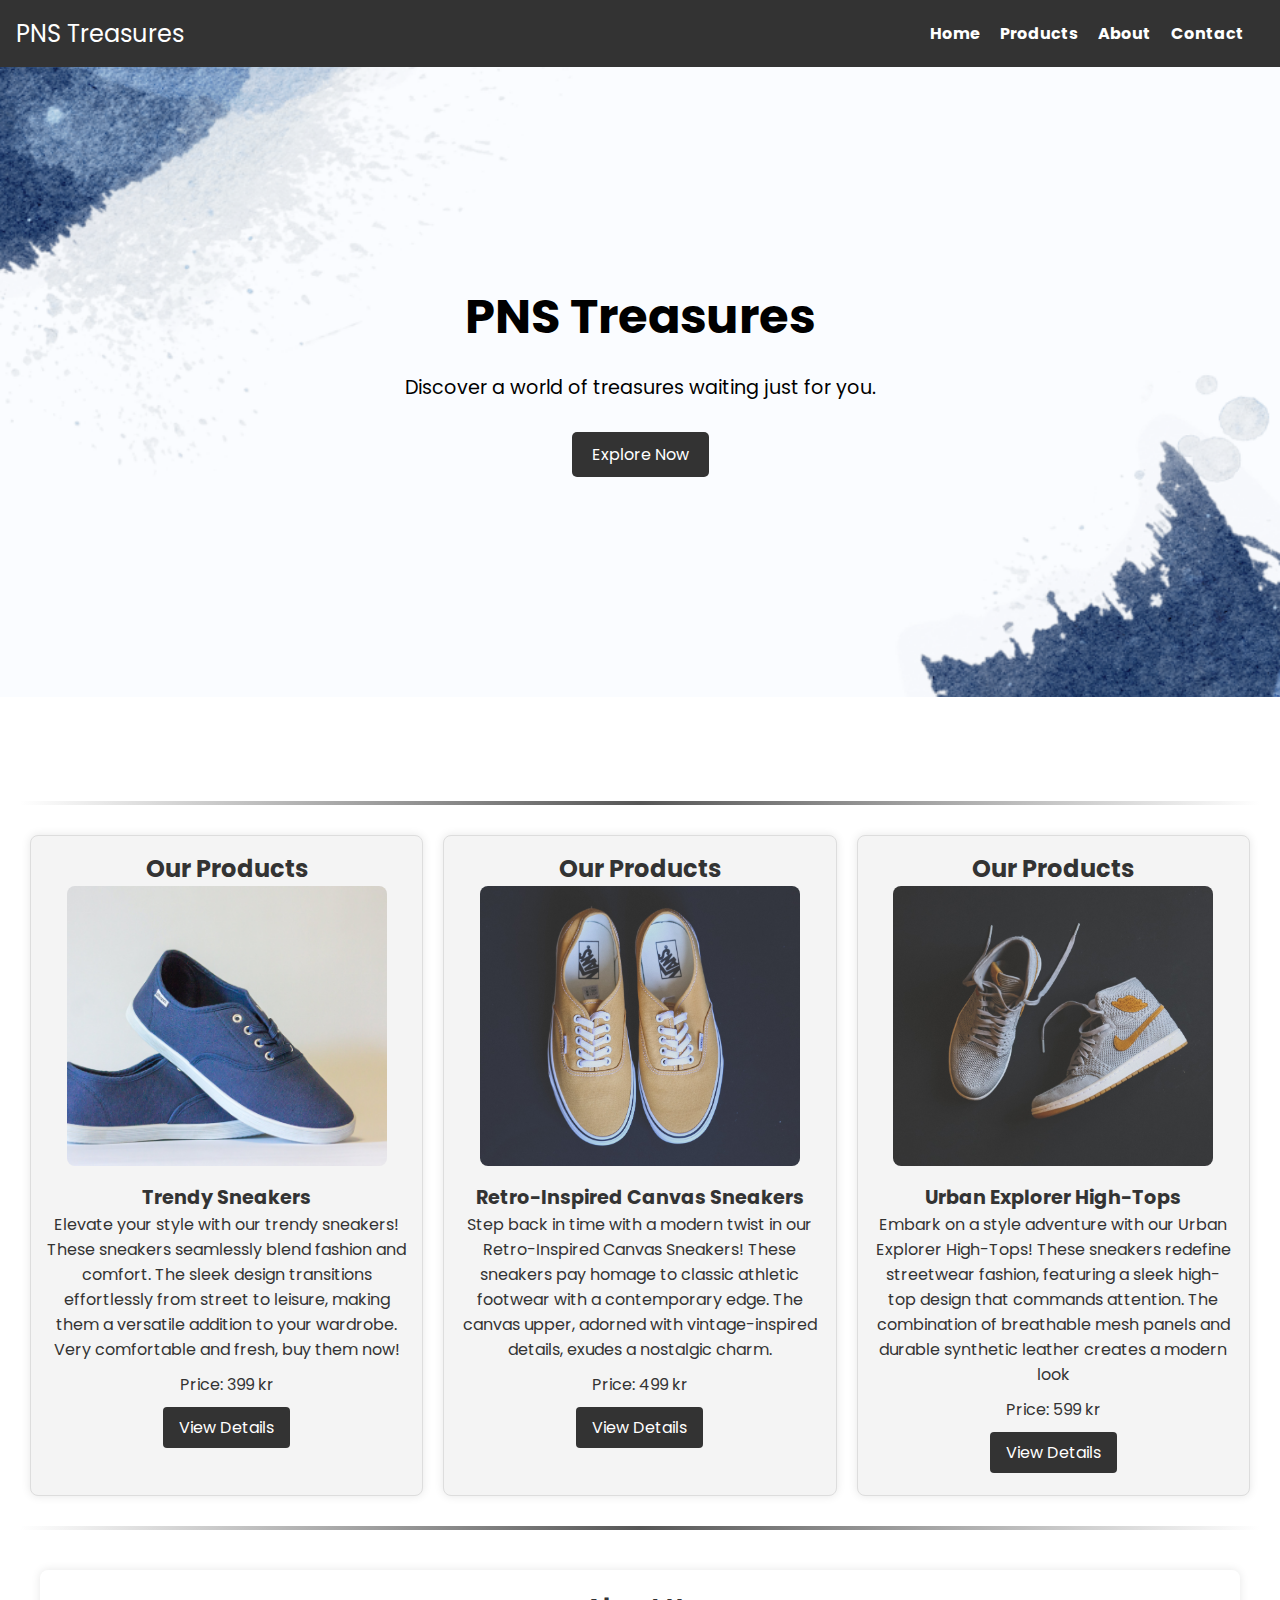
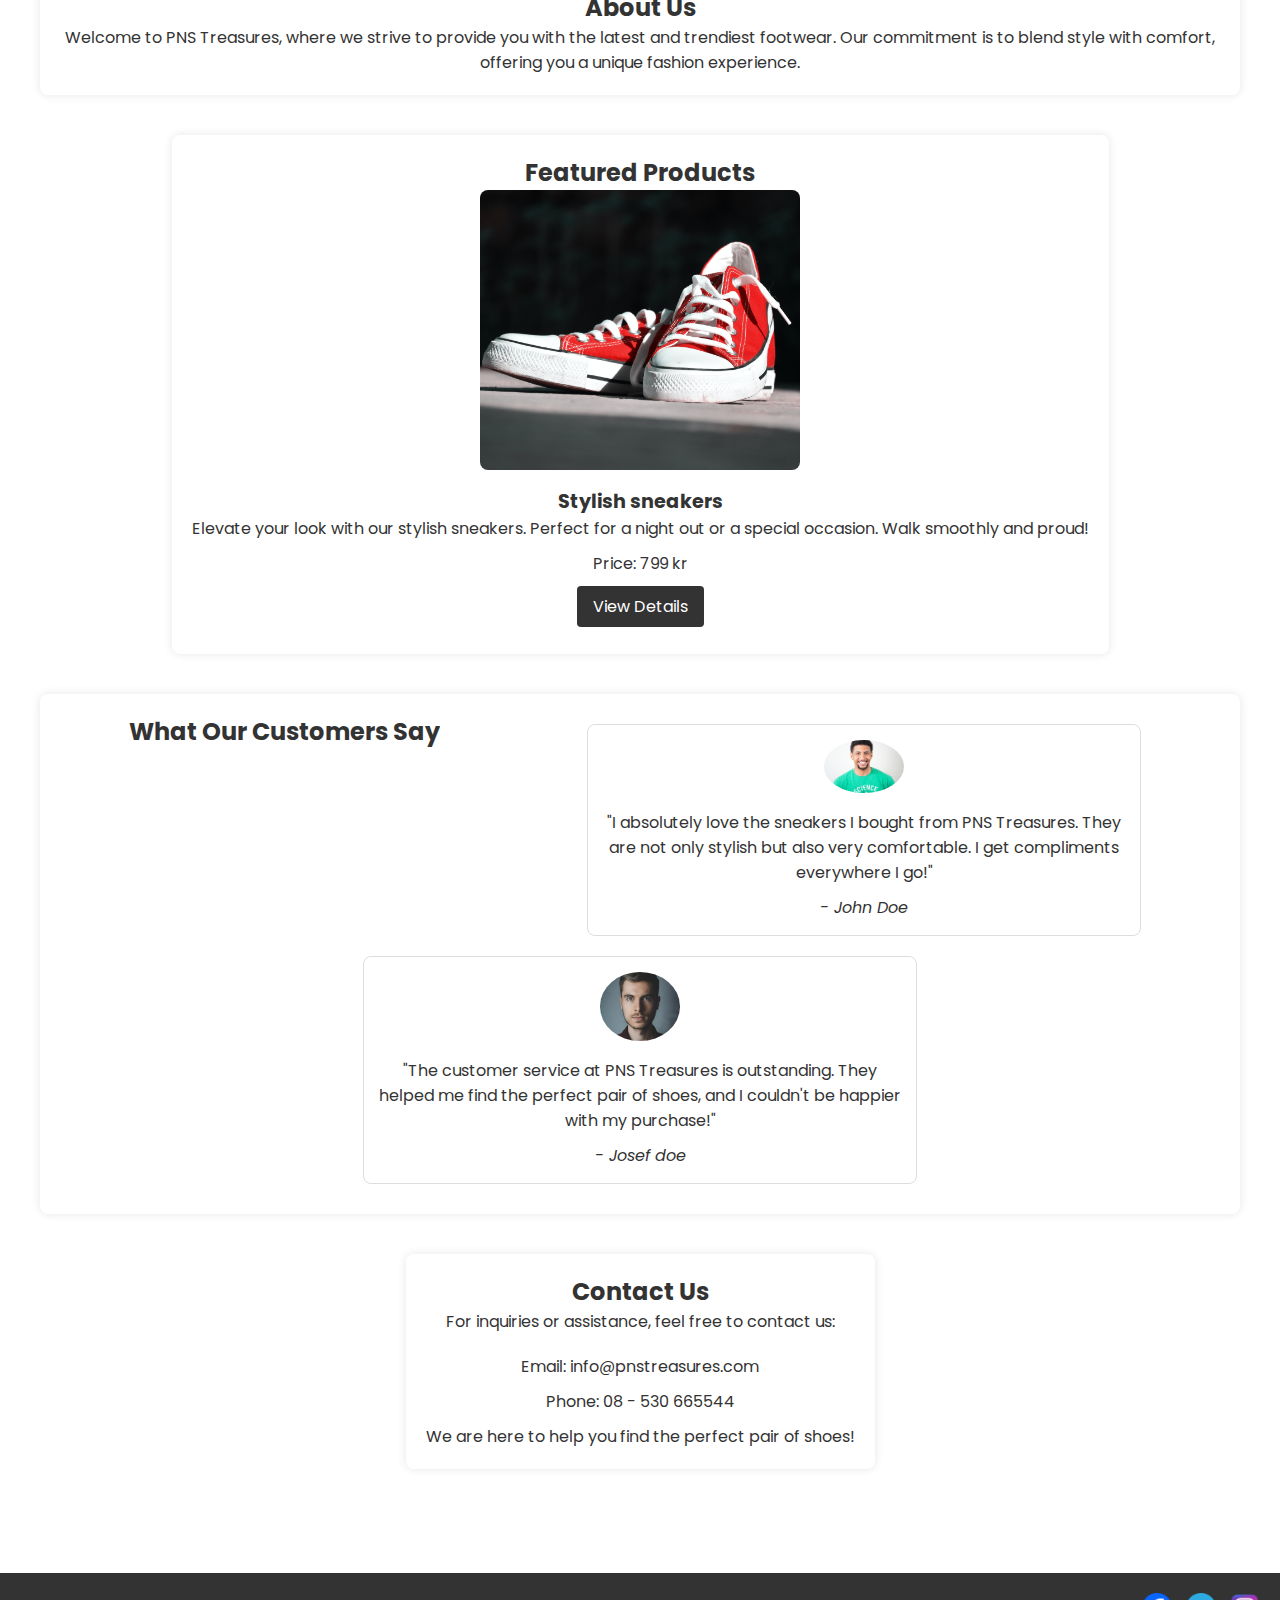
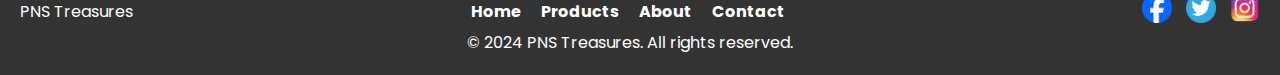
<file: index.html>
<!DOCTYPE html>
<html lang="en">
<head>
    <meta charset="UTF-8">
    <meta name="viewport" content="width=device-width, initial-scale=1.0">
    <link rel="stylesheet" href="style.css">
    <link href="https://fonts.googleapis.com/css2?family=Poppins:ital@1&display=swap" rel="stylesheet">
    <title>PNS Treasures</title>
</head>
<body>

    <!-- NAVBAR -->
    <header>
        <div class="logo">PNS Treasures</div>
        <input type="checkbox" id="menu-toggle">
        <label for="menu-toggle" class="burger-menu">&#9776;</label>
        <nav>
            <ul class="nav-links">
                <li><a href="index.html">Home</a></li>
                <li><a href="products.html">Products</a></li>
                <li><a href="about.html">About</a></li>
                <li><a href="contact.html">Contact</a></li>
            </ul>
        </nav>
    </header>    
    
    <!-- HERO SECTION -->
    <section class="hero-section">
        <div class="hero-content">
            <h1>PNS Treasures</h1>
            <p>Discover a world of treasures waiting just for you.</p>
            <a href="products.html" class="hero-button">Explore Now</a>
        </div>
    </section>
    <main>
 <!-- DIVIDER -->
    <div class="divider"></div>

   <!-- SECTION CONTENT -->
        <section class="products-section">
            <h2>Our Products</h2>
            <div class="product">
                <img class="home-products" src="IMG/Shoe1.jpg" alt="Product 1">
                <h3>Trendy Sneakers</h3>
                <p>Elevate your style with our trendy sneakers! These sneakers seamlessly blend fashion and comfort. 
                    The sleek design transitions effortlessly from street to leisure, making them a versatile addition to your wardrobe.
                    Very comfortable and fresh, buy them now! 
                </p>
                <p>Price: 399 kr</p>
                <a href="products.html" class="view-details-btn">View Details</a>
            </div>
        </section>

        <section class="products-section">
            <h2>Our Products</h2>
            <div class="product">
                <img class="home-products" src="IMG/Shoe2.jpg" alt="Product 1">
                <h3>Retro-Inspired Canvas Sneakers</h3>
                <p>Step back in time with a modern twist in our Retro-Inspired Canvas Sneakers! These sneakers pay homage to classic athletic footwear with a contemporary edge. 
                    The canvas upper, adorned with vintage-inspired details, exudes a nostalgic charm.
                </p>
                <p>Price: 499 kr</p>
                <a href="products.html" class="view-details-btn">View Details</a>
            </div>
        </section>

        <section class="products-section">
            <h2>Our Products</h2>
            <div class="product">
                <img class="home-products" src="IMG/Shoe3.jpg" alt="Product 1">
                <h3>Urban Explorer High-Tops</h3>
                <p>Embark on a style adventure with our Urban Explorer High-Tops! These sneakers redefine streetwear fashion, featuring a sleek high-top design that commands attention. 
                    The combination of breathable mesh panels and durable synthetic leather creates a modern look
                </p>
                <p>Price: 599 kr</p>
                <a href="products.html" class="view-details-btn">View Details</a>
            </div>
        </section>

        
    <!-- DIVIDER -->
    <div class="divider"></div>

        <!-- ABOUT SECTION -->
    <section class="about-section">
        <h2>About Us</h2>
        <p>Welcome to PNS Treasures, where we strive to provide you with the latest and trendiest footwear. 
            Our commitment is to blend style with comfort, offering you a unique fashion experience.
        </p>
    </section>

    <!-- FEATURED PRODUCTS SECTION -->
    <section class="featured-products">
        <h2>Featured Products</h2>
        <div class="product">
            <img class="home-products" src="IMG/Shoe4.jpg" alt="Featured Product 1">
            <h3>Stylish sneakers</h3>
            <p>Elevate your look with our stylish sneakers. Perfect for a night out or a special occasion. Walk smoothly and proud!</p>
            <p>Price: 799 kr</p>
            <a href="products.html" class="view-details-btn">View Details</a>
        </div>
    </section>

    <!-- TESTIMONIALS SECTION -->
    <section class="testimonials">
        <h2>What Our Customers Say</h2>
        <div class="testimonial">
            <img src="IMG/Person1.jpg" alt="Customer 1">
            <p>"I absolutely love the sneakers I bought from PNS Treasures. They are not only stylish but also very comfortable. I get compliments everywhere I go!"</p>
            <p class="customer-name">- John Doe</p>
        </div>
        <div class="testimonial">
            <img src="IMG/Person2.jpg" alt="Customer 2">
            <p>"The customer service at PNS Treasures is outstanding. They helped me find the perfect pair of shoes, and I couldn't be happier with my purchase!"</p>
            <p class="customer-name">- Josef doe</p>
        </div>

    </section>

    <!-- CONTACT SECTION -->
    <section class="contact-section">
        <h2>Contact Us</h2>
        <p>For inquiries or assistance, feel free to contact us:</p>
        <div class="contact-details">
            <p>Email: info@pnstreasures.com</p>
            <p>Phone: 08 - 530 665544</p>
        </div>
        <p>We are here to help you find the perfect pair of shoes!</p>
    </section>

    </main>

    <!-- FOOTER -->
    <footer>
        <div class="footer-content">
            <div class="footer-logo">
                <p>PNS Treasures</p>
            </div>
            <div class="footer-links">
                <ul>
                    <li><a href="index.html">Home</a></li>
                    <li><a href="products.html">Products</a></li>
                    <li><a href="about.html">About</a></li>
                    <li><a href="contact.html">Contact</a></li>
                </ul>
            </div>
            <div class="social-icons">
                <a href="#" target="_blank"><img src="IMG/Facebook_Logo_2023.png" alt="Facebook"></a>
                <a href="#" target="_blank"><img src="IMG/twitter-3-logo-png-transparent.png" alt="Twitter"></a>
                <a href="#" target="_blank"><img src="IMG/Instagram.png" alt="Instagram"></a>
            </div>
        </div>
        <p class="footer-p">&copy; 2024 PNS Treasures. All rights reserved.</p>
    </footer>
</body>
</html>
</file>
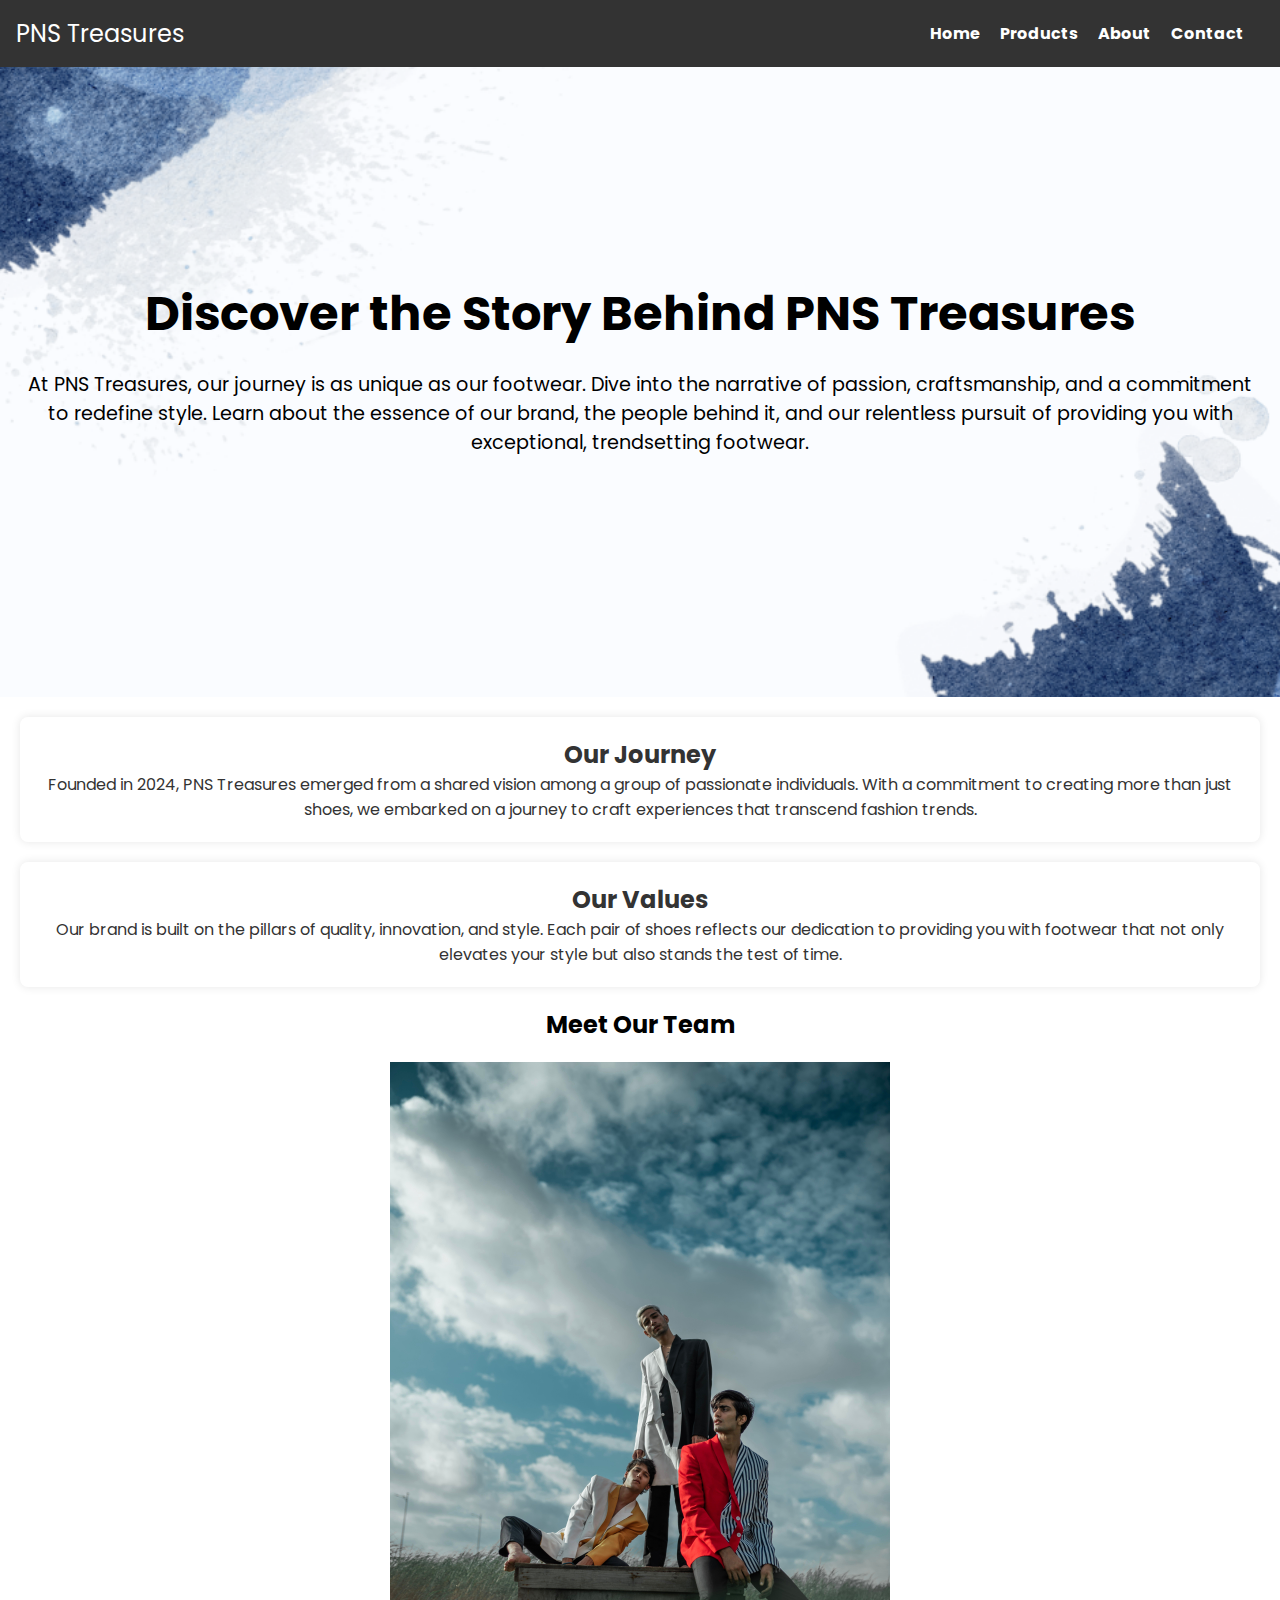
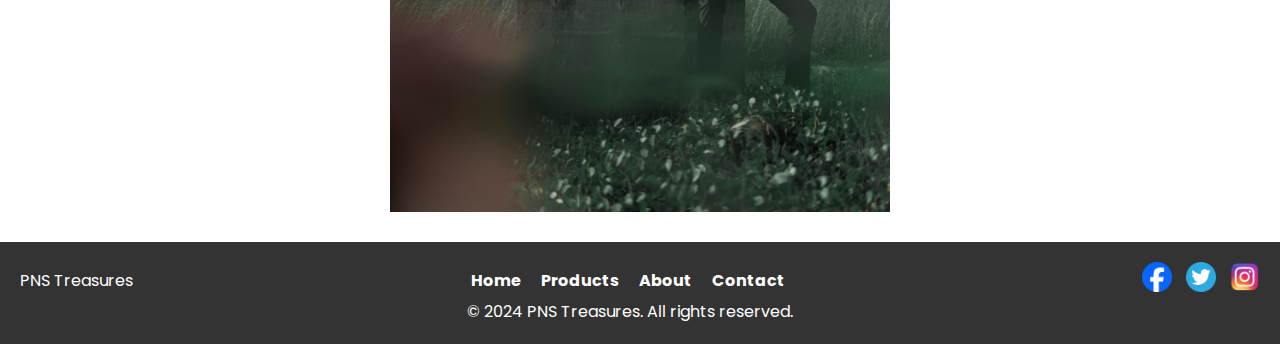
<file: About.html>
<!DOCTYPE html>
<html lang="en">
<head>
    <meta charset="UTF-8">
    <meta name="viewport" content="width=device-width, initial-scale=1.0">
    <link rel="stylesheet" href="style.css">
    <link rel="preconnect" href="https://fonts.googleapis.com">
<link rel="preconnect" href="https://fonts.gstatic.com" crossorigin>
<link href="https://fonts.googleapis.com/css2?family=Poppins:ital@1&display=swap" 
rel="stylesheet">
    <title>PNS Treasures</title>
</head>
<body>
    
    <!-- NAVBAR -->
    <header>
        <div class="logo">PNS Treasures</div>
        <input type="checkbox" id="menu-toggle">
        <label for="menu-toggle" class="burger-menu">&#9776;</label>
        <nav>
            <ul class="nav-links">
                <li><a href="index.html">Home</a></li>
                <li><a href="products.html">Products</a></li>
                <li><a href="about.html">About</a></li>
                <li><a href="contact.html">Contact</a></li>
            </ul>
        </nav>
    </header>  

        <!-- HERO SECTION -->
        <section class="hero-section">
            <div class="hero-content">
                <h1>Discover the Story Behind PNS Treasures</h1>
                <p>At PNS Treasures, our journey is as unique as our footwear. 
                    Dive into the narrative of passion, craftsmanship, and a commitment to redefine style. 
                    Learn about the essence of our brand, the people behind it, and our relentless pursuit of providing you with exceptional, 
                    trendsetting footwear.
                </p>
            </div>
        </section>

        <!-- ABOUT SECTION -->
        <section class="about-section">
            <h2>Our Journey</h2>
            <p>Founded in 2024, PNS Treasures emerged from a shared vision among a group of passionate individuals. 
                With a commitment to creating more than just shoes, we embarked on a journey to craft 
                experiences that transcend fashion trends.
            </p>
        </section>

        <section class="about-section">
            <h2>Our Values</h2>
            <p>Our brand is built on the pillars of quality, innovation, and style. 
                Each pair of shoes reflects our dedication to providing you with footwear that not only elevates your style but also stands 
                the test of time.
            </p>
        </section>

        <section class="team-section">
            <h2>Meet Our Team</h2>
            <img src="IMG/PNS-represent.jpg" alt="PNS Treasures Team" width="500" height="700">
        </section>
    
    <!-- FOOTER -->
    <footer>
        <div class="footer-content">
            <div class="footer-logo">
                <p>PNS Treasures</p>
            </div>
            <div class="footer-links">
                <ul>
                    <li><a href="index.html">Home</a></li>
                    <li><a href="products.html">Products</a></li>
                    <li><a href="about.html">About</a></li>
                    <li><a href="contact.html">Contact</a></li>
                </ul>
            </div>
            <div class="social-icons">
                <a href="#" target="_blank"><img src="IMG/Facebook_Logo_2023.png" alt="Facebook"></a>
                <a href="#" target="_blank"><img src="IMG/twitter-3-logo-png-transparent.png" alt="Twitter"></a>
                <a href="#" target="_blank"><img src="IMG/Instagram.png" alt="Instagram"></a>
            </div>
        </div>
        <p class="footer-p">&copy; 2024 PNS Treasures. All rights reserved.</p>
    </footer>
</body>
</html>
</file>
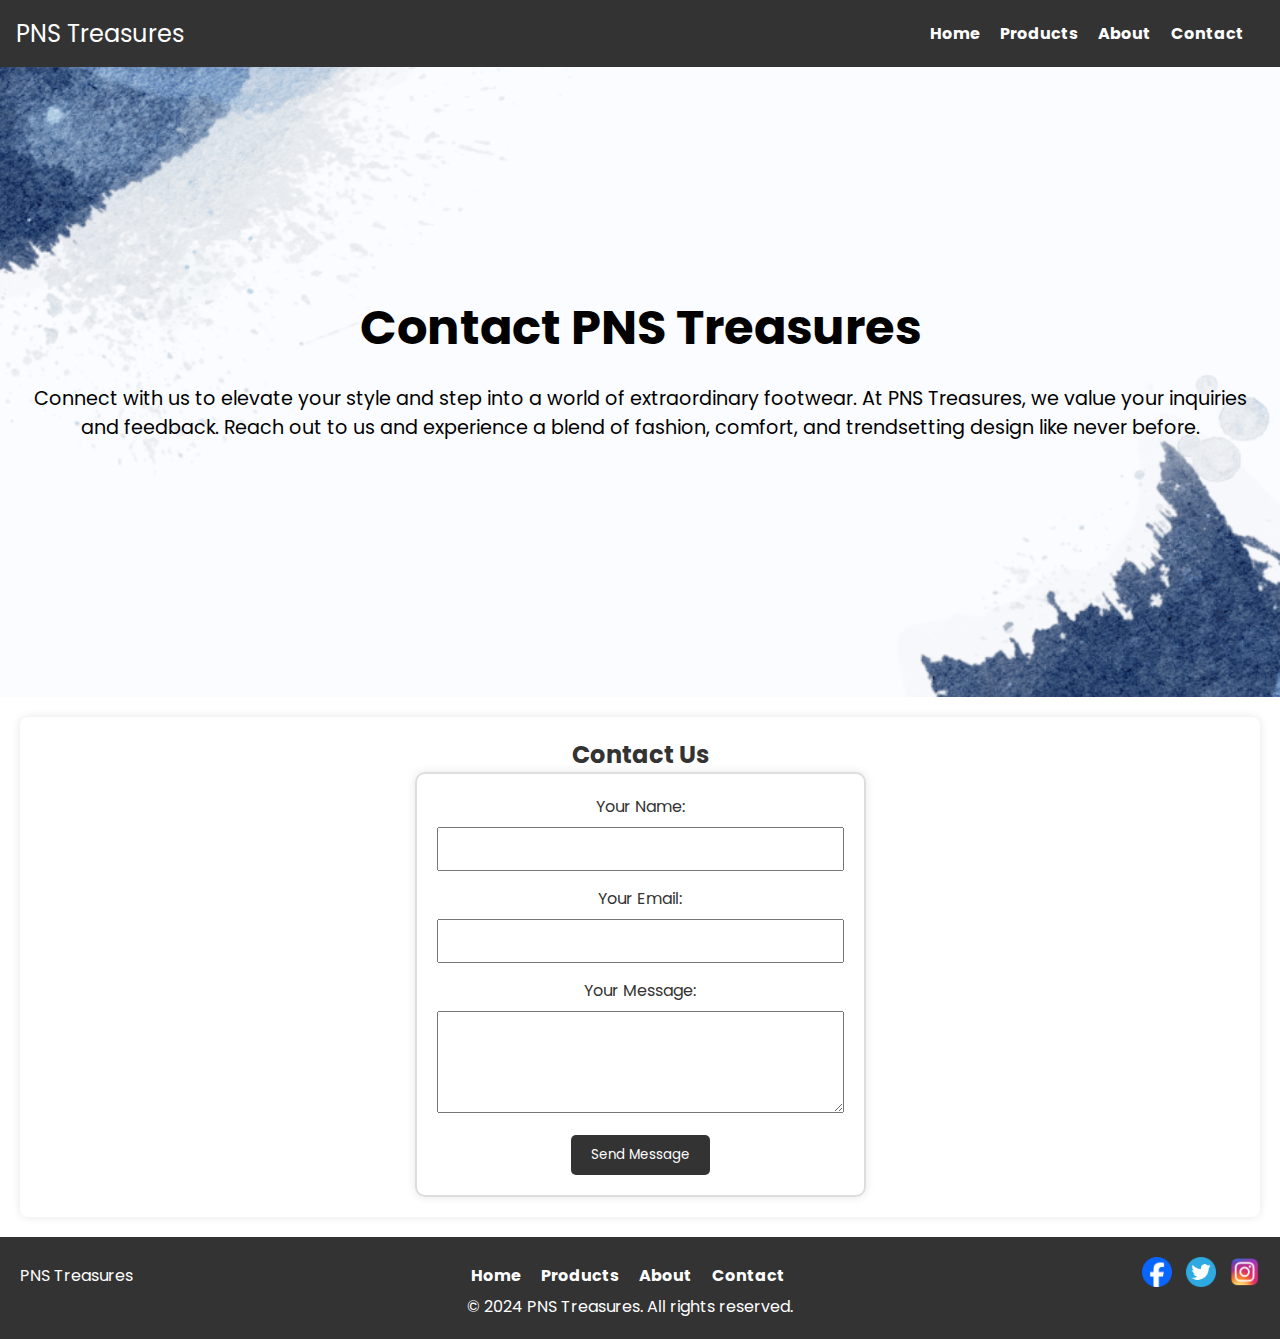
<file: Contact.html>
<!DOCTYPE html>
<html lang="en">
<head>
    <meta charset="UTF-8">
    <meta name="viewport" content="width=device-width, initial-scale=1.0">
    <link rel="stylesheet" href="style.css">
    <link rel="preconnect" href="https://fonts.googleapis.com">
<link rel="preconnect" href="https://fonts.gstatic.com" crossorigin>
<link href="https://fonts.googleapis.com/css2?family=Poppins:ital@1&display=swap" 
rel="stylesheet">
    <title>PNS Treasures</title>
</head>
<body>
    
    <!-- NAVBAR -->
    <header>
        <div class="logo">PNS Treasures</div>
        <input type="checkbox" id="menu-toggle">
        <label for="menu-toggle" class="burger-menu">&#9776;</label>
        <nav>
            <ul class="nav-links">
                <li><a href="index.html">Home</a></li>
                <li><a href="products.html">Products</a></li>
                <li><a href="about.html">About</a></li>
                <li><a href="contact.html">Contact</a></li>
            </ul>
        </nav>
    </header>  
    
        <!-- HERO SECTION -->
        <section class="hero-section">
            <div class="hero-content">
                <h1>Contact PNS Treasures</h1>
                <p>Connect with us to elevate your style and step into a world of extraordinary footwear. 
                    At PNS Treasures, we value your inquiries and feedback. Reach out to us and experience a blend of fashion, 
                    comfort, and trendsetting design like never before.
                </p>
            </div>
        </section>


        <!-- Contact form -->

        <section class="contact-section">
            <h2>Contact Us</h2>
            <form class="contact-form">
                <label for="name">Your Name:</label>
                <input type="text" id="name" name="name" required>

                <label for="email">Your Email:</label>
                <input type="email" id="email" name="email" required>

                <label for="message">Your Message:</label>
                <textarea id="message" name="message" rows="4" required></textarea>

                <button type="submit">Send Message</button>
            </form>
        </section>

        <!-- FOOTER -->
        <footer>
            <div class="footer-content">
                <div class="footer-logo">
                    <p>PNS Treasures</p>
                </div>
                <div class="footer-links">
                    <ul>
                        <li><a href="index.html">Home</a></li>
                        <li><a href="products.html">Products</a></li>
                        <li><a href="about.html">About</a></li>
                        <li><a href="contact.html">Contact</a></li>
                    </ul>
                </div>
                <div class="social-icons">
                    <a href="#" target="_blank"><img src="IMG/Facebook_Logo_2023.png" alt="Facebook"></a>
                    <a href="#" target="_blank"><img src="IMG/twitter-3-logo-png-transparent.png" alt="Twitter"></a>
                    <a href="#" target="_blank"><img src="IMG/Instagram.png" alt="Instagram"></a>
                </div>
            </div>
            <p class="footer-p">&copy; 2024 PNS Treasures. All rights reserved.</p>
        </footer>  
</body>
</html>
</file>
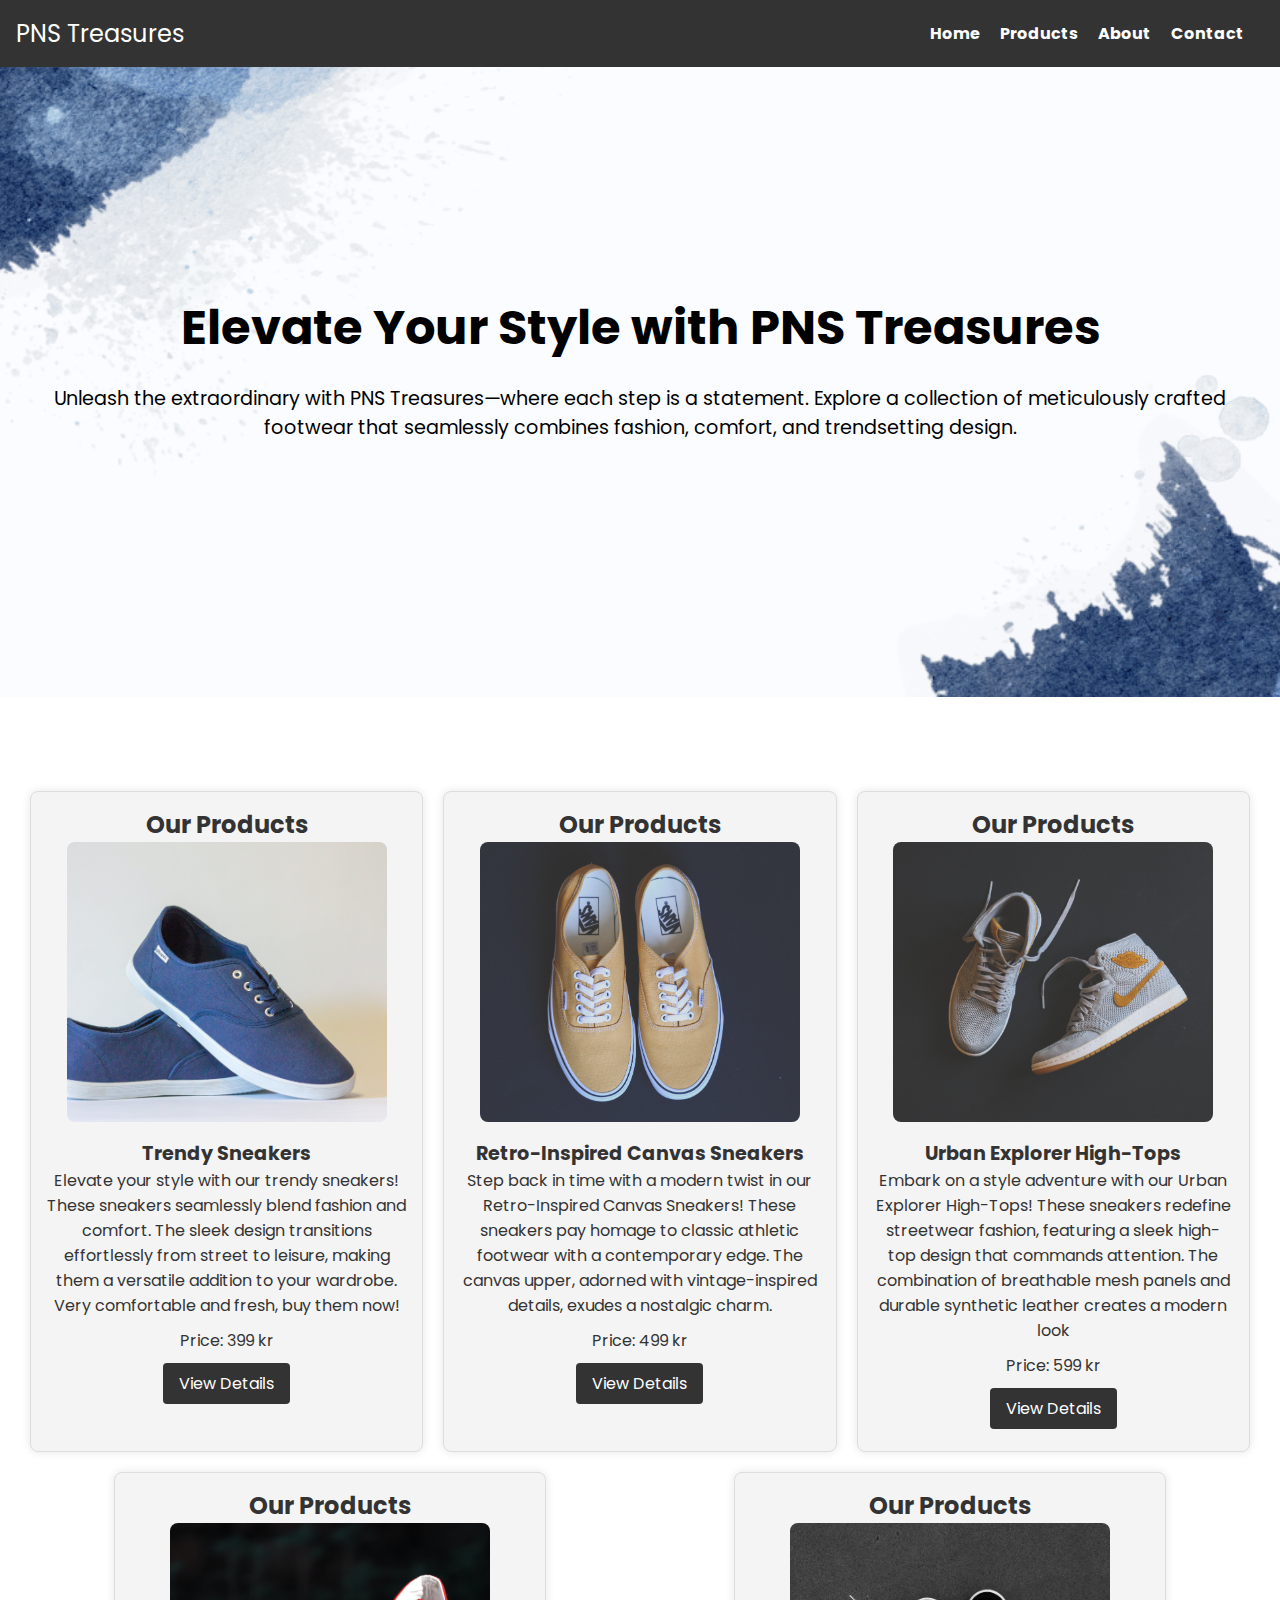
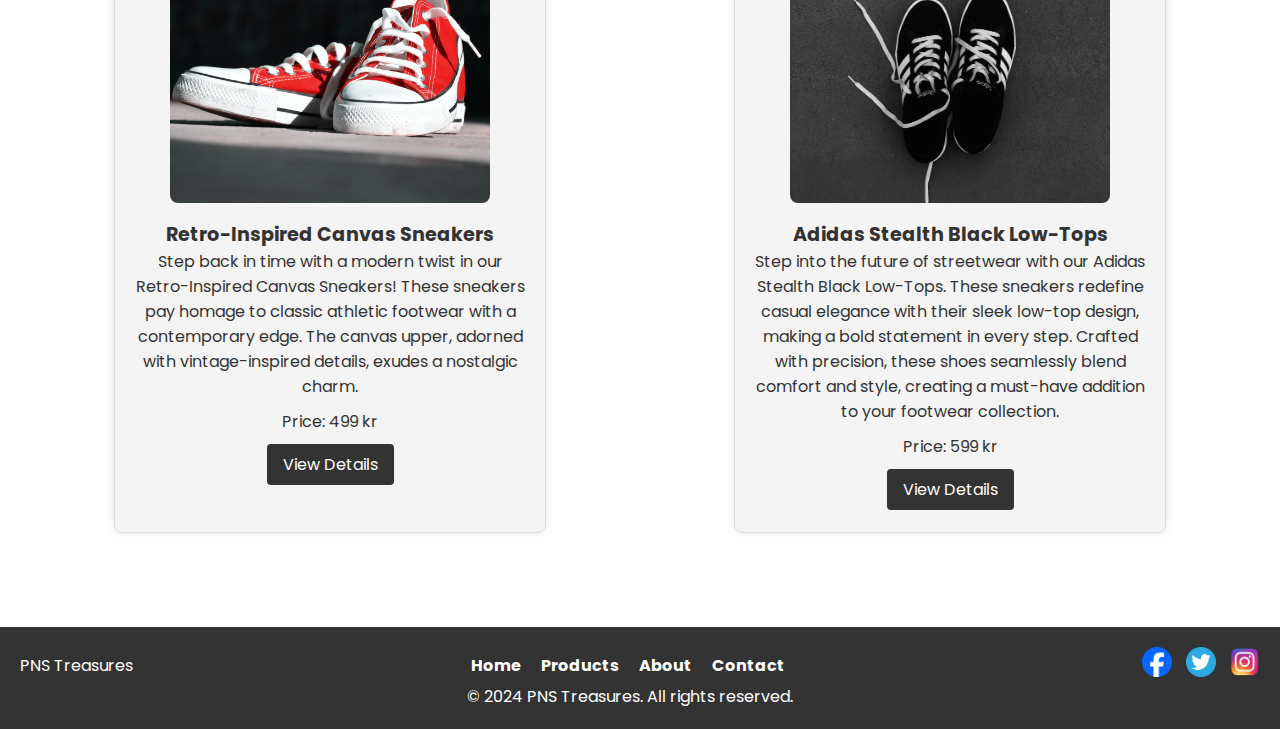
<file: Products.html>
<!DOCTYPE html>
<html lang="en">
<head>
    <meta charset="UTF-8">
    <meta name="viewport" content="width=device-width, initial-scale=1.0">
    <link rel="stylesheet" href="style.css">
    <link rel="preconnect" href="https://fonts.googleapis.com">
<link rel="preconnect" href="https://fonts.gstatic.com" crossorigin>
<link href="https://fonts.googleapis.com/css2?family=Poppins:ital@1&display=swap" 
rel="stylesheet">
    <title>PNS Treasures</title>
</head>
<body>

    <!-- NAVBAR -->
    <header>
        <div class="logo">PNS Treasures</div>
        <input type="checkbox" id="menu-toggle">
        <label for="menu-toggle" class="burger-menu">&#9776;</label>
        <nav>
            <ul class="nav-links">
                <li><a href="index.html">Home</a></li>
                <li><a href="products.html">Products</a></li>
                <li><a href="about.html">About</a></li>
                <li><a href="contact.html">Contact</a></li>
            </ul>
        </nav>
    </header>  

        <!-- HERO SECTION -->
        <section class="hero-section">
            <div class="hero-content">
                <h1>Elevate Your Style with PNS Treasures</h1>
                <p>Unleash the extraordinary with PNS Treasures—where each step is a statement. Explore a collection of meticulously crafted footwear that seamlessly combines fashion, comfort, and trendsetting design.</p>
            </div>
        </section>

        <main>
       <!-- SECTION CONTENT -->
       <section class="products-section">
        <h2>Our Products</h2>
        <div class="product">
            <img class="home-products" src="IMG/Shoe1.jpg" alt="Product 1">
            <h3>Trendy Sneakers</h3>
            <p>Elevate your style with our trendy sneakers! These sneakers seamlessly blend fashion and comfort. 
                The sleek design transitions effortlessly from street to leisure, making them a versatile addition to your wardrobe.
                Very comfortable and fresh, buy them now! 
            </p>
            <p>Price: 399 kr</p>
            <a href="#" class="view-details-btn">View Details</a>
        </div>
    </section>

    <section class="products-section">
        <h2>Our Products</h2>
        <div class="product">
            <img class="home-products" src="IMG/Shoe2.jpg" alt="Product 1">
            <h3>Retro-Inspired Canvas Sneakers</h3>
            <p>Step back in time with a modern twist in our Retro-Inspired Canvas Sneakers! These sneakers pay homage to classic athletic footwear with a contemporary edge. 
                The canvas upper, adorned with vintage-inspired details, exudes a nostalgic charm.
            </p>
            <p>Price: 499 kr</p>
            <a href="#" class="view-details-btn">View Details</a>
        </div>
    </section>

    <section class="products-section">
        <h2>Our Products</h2>
        <div class="product">
            <img class="home-products" src="IMG/Shoe3.jpg" alt="Product 1">
            <h3>Urban Explorer High-Tops</h3>
            <p>Embark on a style adventure with our Urban Explorer High-Tops! These sneakers redefine streetwear fashion, featuring a sleek high-top design that commands attention. 
                The combination of breathable mesh panels and durable synthetic leather creates a modern look
            </p>
            <p>Price: 599 kr</p>
            <a href="#" class="view-details-btn">View Details</a>
        </div>
    </section>

    <section class="products-section">
        <h2>Our Products</h2>
        <div class="product">
            <img class="home-products" src="IMG/Shoe4.jpg" alt="Product 1">
            <h3>Retro-Inspired Canvas Sneakers</h3>
            <p>Step back in time with a modern twist in our Retro-Inspired Canvas Sneakers! These sneakers pay homage to classic athletic footwear with a contemporary edge. 
                The canvas upper, adorned with vintage-inspired details, exudes a nostalgic charm.
            </p>
            <p>Price: 499 kr</p>
            <a href="#" class="view-details-btn">View Details</a>
        </div>
    </section>

    <section class="products-section">
        <h2>Our Products</h2>
        <div class="product">
            <img class="home-products" src="IMG/Shoe5.jpg" alt="Product 1">
            <h3>Adidas Stealth Black Low-Tops</h3>
            <p>Step into the future of streetwear with our Adidas Stealth Black Low-Tops. These sneakers redefine casual elegance with their sleek low-top design, 
                making a bold statement in every step. Crafted with precision, these shoes seamlessly blend comfort and style, 
                creating a must-have addition to your footwear collection.</p>
            <p>Price: 599 kr</p>
            <a href="#" class="view-details-btn">View Details</a>
        </div>
    </section>
    </main>

    <!-- FOOTER -->
    <footer>
        <div class="footer-content">
            <div class="footer-logo">
                <p>PNS Treasures</p>
            </div>
            <div class="footer-links">
                <ul>
                    <li><a href="index.html">Home</a></li>
                    <li><a href="products.html">Products</a></li>
                    <li><a href="about.html">About</a></li>
                    <li><a href="contact.html">Contact</a></li>
                </ul>
            </div>
            <div class="social-icons">
                <a href="#" target="_blank"><img src="IMG/Facebook_Logo_2023.png" alt="Facebook"></a>
                <a href="#" target="_blank"><img src="IMG/twitter-3-logo-png-transparent.png" alt="Twitter"></a>
                <a href="#" target="_blank"><img src="IMG/Instagram.png" alt="Instagram"></a>
            </div>
        </div>
        <p class="footer-p">&copy; 2024 PNS Treasures. All rights reserved.</p>
    </footer>
    
</body>
</html>
</file>
<file: style.css>
* {
    font-family: 'Poppins', sans-serif;
    margin: 0;
    padding: 0;
    overflow-x: hidden;
}

/* NAVBAR STYLE */
header {
    background-color: #333;
    color: #fff;
    padding: 1rem;
    display: flex;
    justify-content: space-between;
    align-items: center;
}

.logo {
    font-size: 1.5rem;
}

nav {
    display: flex;
    align-items: center;
}

.nav-links {
    list-style: none;
    display: flex;
    margin: 0;
    padding: 0;
}

.nav-links li {
    margin-right: 20px;
}

.nav-links a {
    text-decoration: none;
    color: #fff;
    font-weight: bold;
}

.burger-menu {
    font-size: 1.5rem;
    cursor: pointer;
    display: none;
    padding-left: 50%;
}

#menu-toggle {
    display: none;
}

main {
    display: flex;
    flex-wrap: wrap;
    justify-content: space-around;
    padding: 20px;
    margin-top: 5%;
    margin-bottom: 5%;
}

/* HERO SECTION */
.hero-section {
    position: relative;
    background-image: url('IMG/HeroBackground.png');
    width: 100%;
    background-size: cover;
    background-position: center;
    color: #000000;
    text-align: center;
    padding: 0;
    height: 70vh;
    display: flex;
    align-items: center;
    justify-content: center;
}

.hero-content {
    max-width: 100%;
    margin: 0 auto;
    padding: 20px;
}

.hero-content h1 {
    font-size: 3rem;
    margin-bottom: 20px;
}

.hero-content p {
    font-size: 1.2rem;
    margin-bottom: 30px;
}

.hero-button {
    display: inline-block;
    padding: 10px 20px;
    background-color: #333;
    color: #fff;
    text-decoration: none;
    font-size: 1rem;
    border-radius: 5px;
    transition: background-color 0.3s ease;
}

.hero-button:hover {
    background-color: #555;
}

/* DIVIDER */
.divider {
    width: 100%;
    height: 4px;
    background: linear-gradient(to right, transparent, #565656, transparent);
    margin-top: 20px;
    margin-bottom: 20px;
}

/* SECTION DESIGN */
.products-section {
    background-color: #f4f4f4;
    color: #333;
    flex: 1;
    min-width: 300px;
    max-width: 400px;
    margin: 10px;
    padding: 15px;
    border: 1px solid #ddd;
    border-radius: 8px;
    box-shadow: 0 0 10px rgba(0, 0, 0, 0.1);
    text-align: center;
}

/* PRODUCT IMAGE */
.home-products {
    height: 280px;
    width: 320px;
    object-fit: cover;
    border-radius: 8px;
}

/* PRODUCT DETAILS */
.product h3 {
    margin-top: 10px;
    font-size: 1.2rem;
}

.product p {
    margin-bottom: 10px;
}

.product .view-details-btn {
    display: inline-block;
    padding: 8px 16px;
    background-color: #333;
    color: #fff;
    text-decoration: none;
    border-radius: 4px;
    transition: background-color 0.3s ease;
}

.product .view-details-btn:hover {
    background-color: #555;
}

/* NEW SECTIONS */
.about-section, .featured-products, .testimonials, .latest-news, .contact-section {
    background-color: #fff;
    color: #333;
    padding: 20px;
    margin: 20px;
    border-radius: 8px;
    box-shadow: 0 0 10px rgba(0, 0, 0, 0.1);
    text-align: center;
}

/* TESTIMONIALS */
.testimonials {
    display: flex;
    justify-content: space-around;
    flex-wrap: wrap;
}

.testimonial {
    width: 45%;
    margin: 10px;
    padding: 15px;
    border: 1px solid #ddd;
    border-radius: 8px;
}

.testimonial img {
    width: 80px;
    border-radius: 50%;
    margin-bottom: 10px;
}

.customer-name {
    font-style: italic;
    margin-top: 10px;
}

/* CONTACT SECTION */
.contact-section {
    display: flex;
    flex-direction: column;
    align-items: center;
}

.contact-details {
    margin-top: 20px;
}

.contact-details p {
    margin-bottom: 10px;
}

/* ABOUT US PAGE STYLISH */

.team-section {
    text-align: center;
}

.team-section h2 {
    margin-bottom: 20px;
}

.team-section img {
    display: block; 
    margin: 0 auto;
    max-width: 100%; 
    height: auto;
    margin-bottom: 30px;
}

/* CONTACT FORM - CONTACT PAGE */

.contact-section {
    text-align: center;
    padding: 20px;
    margin: 20px;
}

.contact-form {
    max-width: 500px;
    margin: 0 auto;
    padding: 20px;
    border: 2px solid #ddd;
    border-radius: 10px;
    box-shadow: 0 0 10px rgba(0, 0, 0, 0.1);
}

.contact-form label {
    display: block;
    margin-bottom: 8px;
}

.contact-form input,
.contact-form textarea {
    width: 100%;
    padding: 10px;
    margin-bottom: 15px;
    box-sizing: border-box;
}

.contact-form button {
    background-color: #333;
    color: #fff;
    padding: 10px 20px;
    border: none;
    border-radius: 5px;
    cursor: pointer;
}

.contact-form button:hover {
    background-color: #555;
}

/* FOOTER DESIGN */
footer {
    background-color: #333;
    color: #fff;
    text-align: center;
    padding: 20px;
    width: 100%;
}

.footer-content {
    display: flex;
    justify-content: space-between;
    align-items: center;
}

.footer-logo img {
    width: 50px;
    margin-bottom: 10px;
}

.footer-links ul {
    list-style: none;
    display: flex;
}

.footer-links li {
    margin-right: 20px;
}

.footer-links a {
    text-decoration: none;
    color: #fff;
    font-weight: bold;
}

.social-icons img {
    width: 30px;
    margin-right: 10px;
}

.footer-p{
    margin-right: 60px;
}

.social-icons{
    margin-right: 30px;
}

/* MEDIA QUERIES RESPONSIVE NAVBAR */
@media only screen and (max-width: 600px) {

    .nav-links {
        display: none;
        flex-direction: column;
        position: absolute;
        top: 60px;
        left: 0;
        background-color: #333;
        z-index: 100;
        width: 100%;
        text-align: center;
    }

    #menu-toggle:checked + .burger-menu + nav .nav-links {
        display: flex;
    }

    .nav-links li {
        margin: 0;
        padding: 10px;
    }

    .burger-menu {
        display: block;
    }

    section {
        min-width: 100%;
        max-width: 100%;
    }
}

/* MEDIA QUERIES RESPONSIVE PRODUCT MAIN PAGE */
@media only screen and (max-width: 600px) {
    .products-section {
        min-width: 100%;
        max-width: 100%;
    }
}

/* MEDIA QUERIES RESPONSIVE HERO SECTION */
@media only screen and (max-width: 600px) {
    .hero-content h1 {
        font-size: 2rem;
    }

    .hero-content p {
        font-size: 1rem; 
    }

    .hero-button {
        font-size: 0.8rem;
    }
}

/* MEDIA QUERIES RESPONSIVE */
@media only screen and (max-width: 600px) {
    .about-section, .featured-products, .testimonials, .latest-news, .contact-section {
        margin: 10px;
    }

    .testimonial, .news-article {
        width: 100%;
    }
}

/* MEDIA QUERIES RESPONSIVE TESTIMONIALS */
@media only screen and (max-width: 800px) {
    .testimonial {
        width: 100%;
    }
}

/* MEDIA QUERIES RESPONSIVE CONTACT SECTION */
@media only screen and (max-width: 600px) {
    .contact-details {
        max-width: 300px;
        margin: 0 auto;
    }
}
</file>
